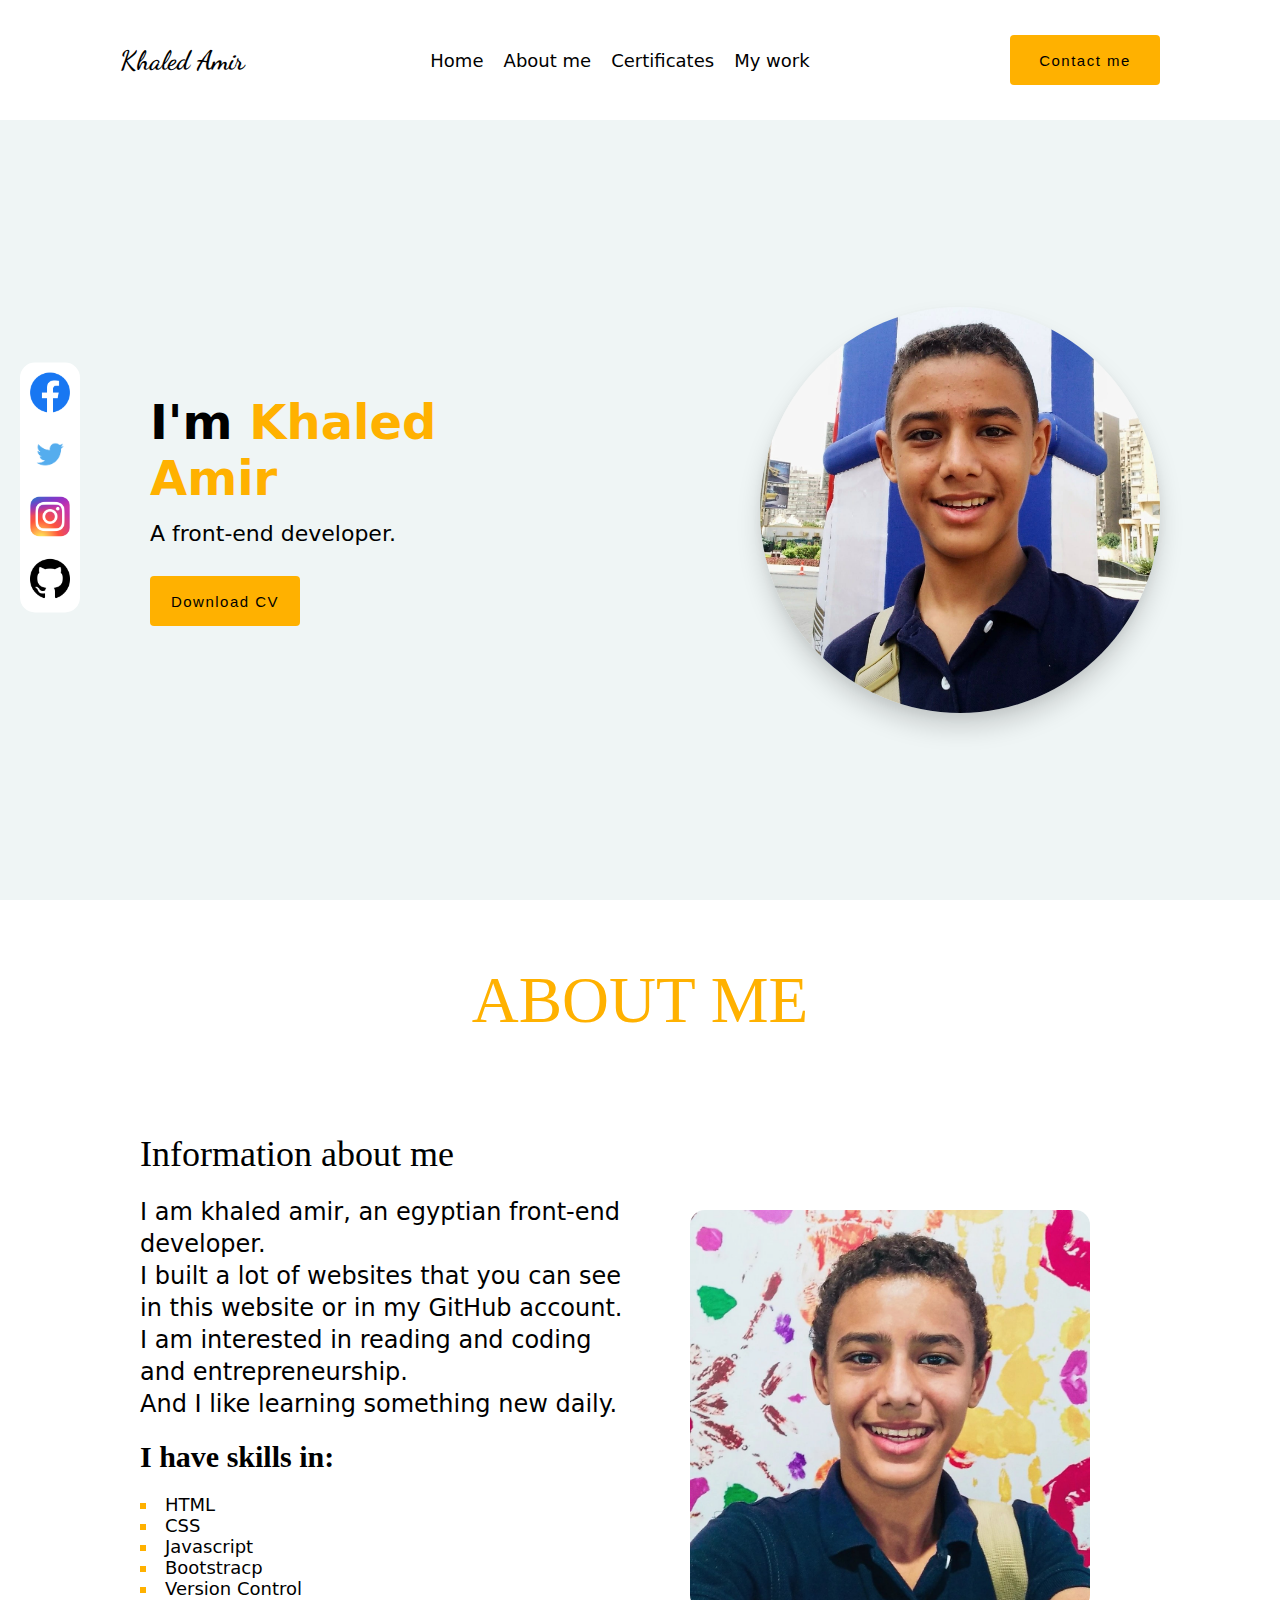
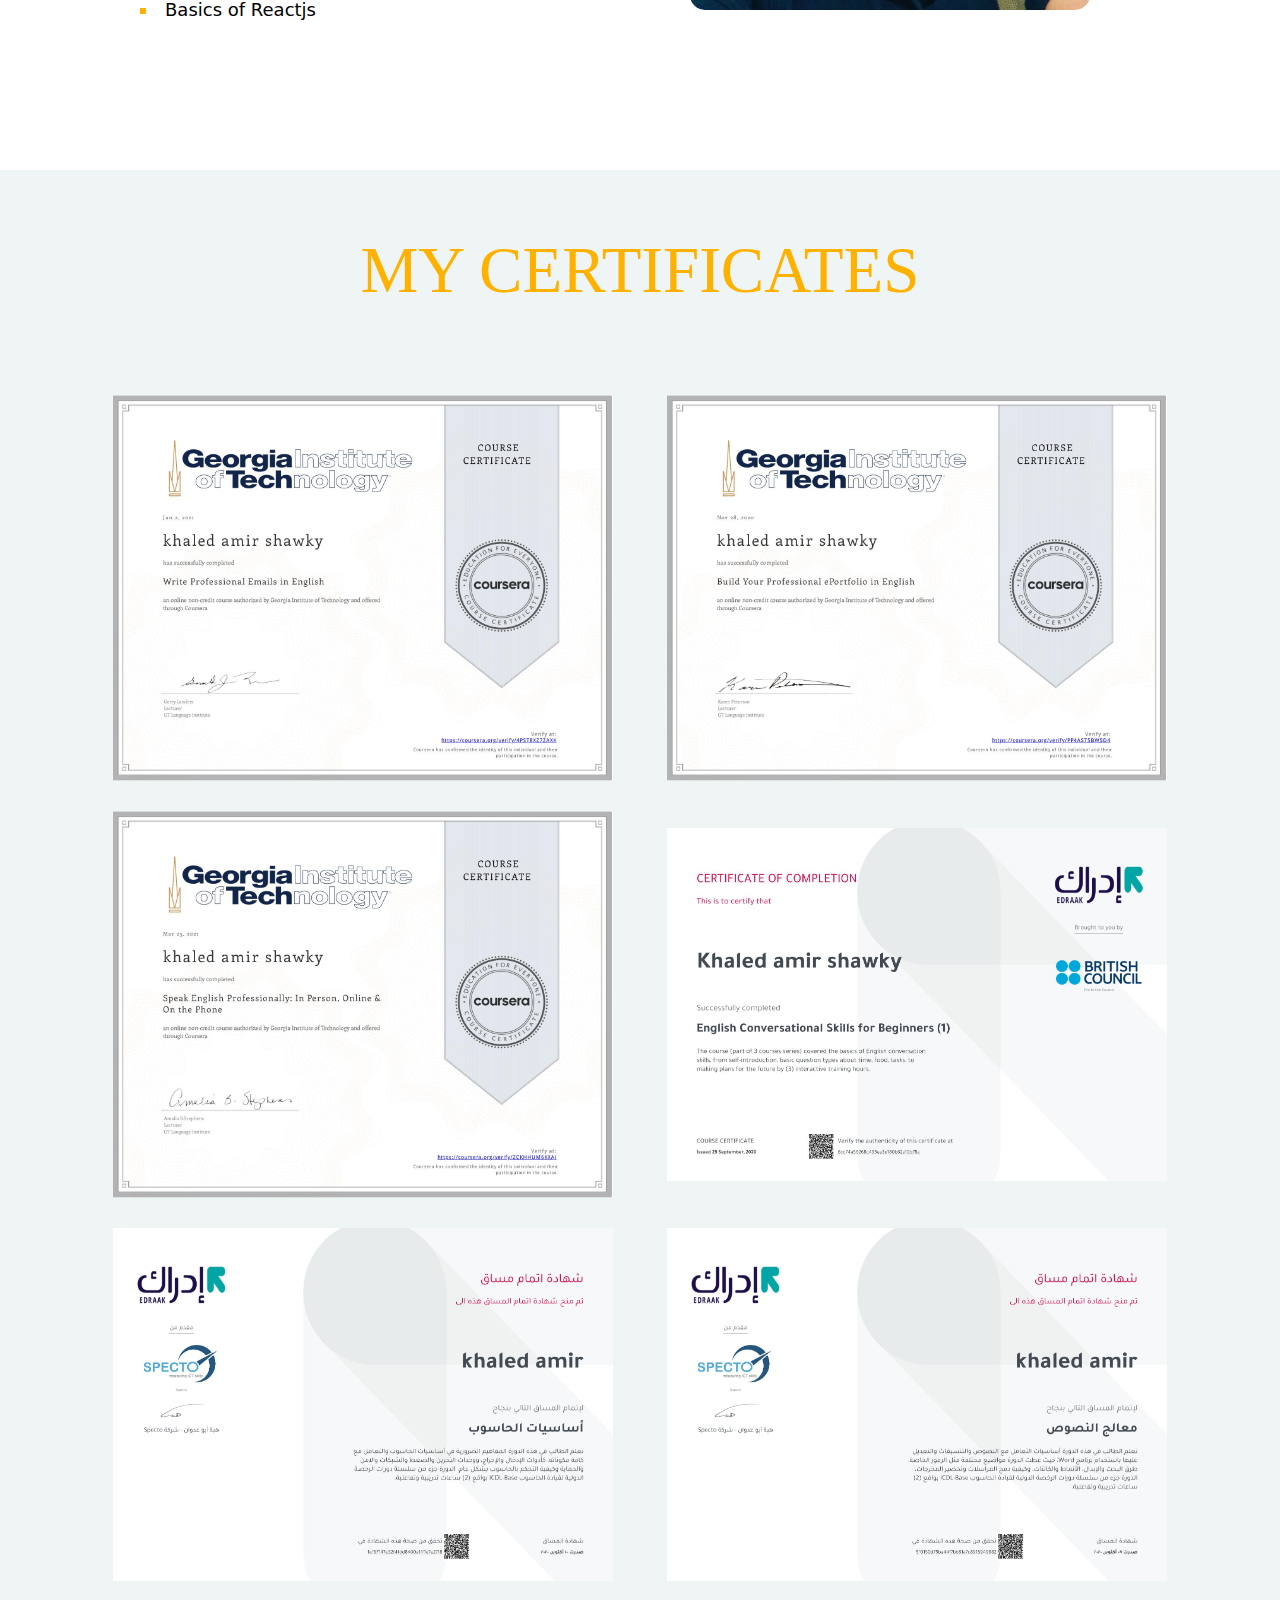
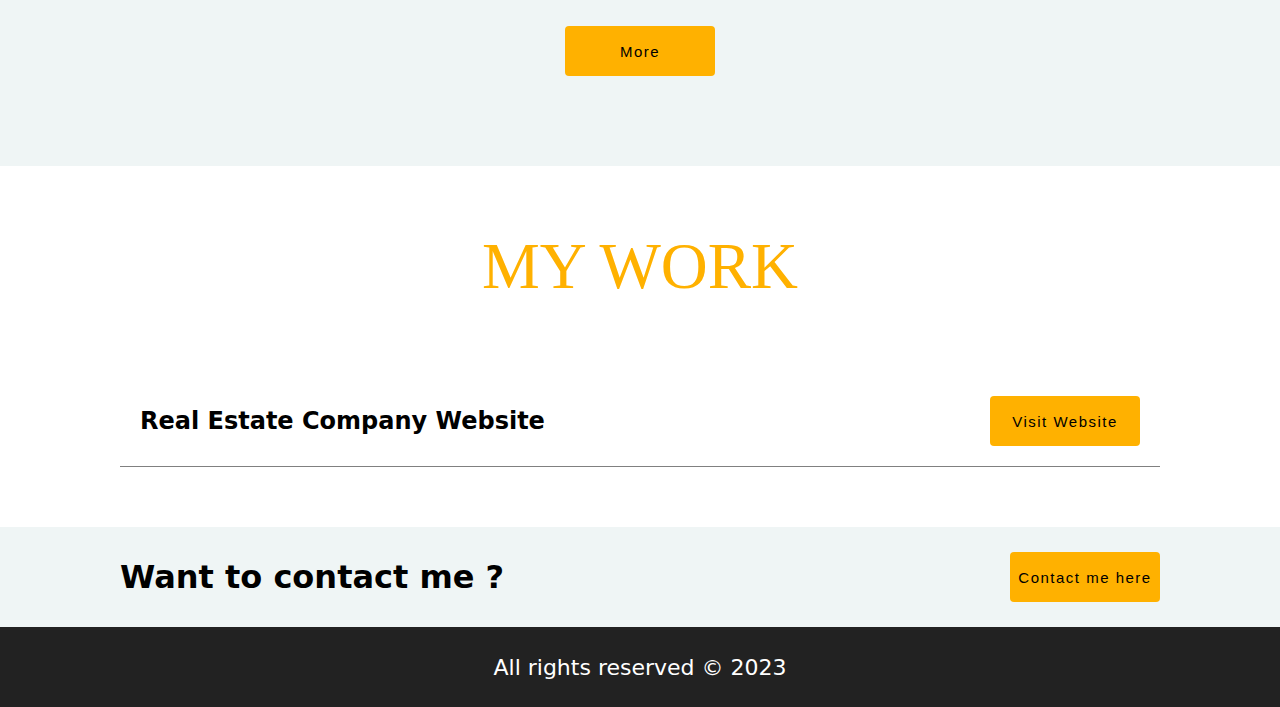
<file: index.html>
<!DOCTYPE html>
<html lang="en">

<head>
    <meta charset="UTF-8">
    <meta http-equiv="X-UA-Compatible" content="IE=edge">
    <meta name="viewport" content="width=device-width, initial-scale=1.0">
    <title>Khaled Amir</title>
    <link rel="stylesheet" href="style.css">
    <link rel="shortcut icon" href="./assets/favicon.png" type="image/x-icon">
</head>

<body>
    <div class="social">
        <a href="#">
            <img src="./assets/social/facebook.png" alt="My Facebook account">
        </a>
        <a href="#">
            <img src="./assets/social/twitter.png" alt="My twitter account">
        </a>
        <a href="#">
            <img src="./assets/social/instagram.png" alt="My instagram account">
        </a>
        <a href="#">
            <img src="./assets/social/github.png" alt="My github  account">
        </a>
    </div>
    <div class="container">
        <header>
            <div class="logo">
                <a href="index.html" style="text-decoration: none; color: black;">
                    <h2>Khaled Amir</h2>
                </a>
            </div>
            <nav>
                <ul>
                    <li><a href="index.html">Home</a></li>
                    <li><a href="#about">About me</a></li>
                    <li><a href="#certificates">Certificates</a></li>
                    <li><a href="#work">My work</a></li>
                </ul>
            </nav>
            <div class="buttons-box">
                <a href="#">
                    <button class="btn">
                        Contact me
                    </button>
                </a>
            </div>
        </header>
        <section class="intro">
            <div class="textBox">
                <div class="content">
                    <h1>I'm <span>Khaled Amir</span></h1>
                    <p>A front-end developer.</p>
                    <div class="buttonBox">
                        <a href="#">
                            <button class="btn">Download CV</button>
                        </a>
                    </div>
                </div>
            </div>
            <div class="imgBox">
                <img src="./assets/personal.jpg" alt="Personal Photo">
            </div>
        </section>
        <section class="about" id="about">
            <h1 class="sectionHeading">about me</h1>
            <div class="about-content">
                <div class="textBox">
                    <h3>Information about me</h3>
                    <p>I am khaled amir, an egyptian front-end developer.</p>
                    <p>I built a lot of websites that you can see in this website or in my GitHub account.</p>
                    <p>I am interested in reading and coding and entrepreneurship.</p>
                    <p>And I like learning something new daily.</p>
                    <h4>I have skills in:</h4>
                    <ul>
                        <li>HTML</li>
                        <li>CSS</li>
                        <li>Javascript</li>
                        <li>Bootstracp</li>
                        <li>Version Control</li>
                        <li>Basics of Reactjs</li>
                    </ul>
                </div>
                <div class="imgBox">
                    <img src="./assets/personal2.jpg" alt="Personal Photo">
                </div>
            </div>
        </section>
        <section class="certificates" id="certificates">
            <h1 class="sectionHeading">
                My Certificates
            </h1>
            
            <div class="certificates-container">
                <img src="./assets/certificates/english-1.jpg" alt="English Certificate" />
                <img src="./assets/certificates/english-2.jpg" alt="English Certificate" />
                <img src="./assets/certificates/english-3.jpg" alt="English Certificate" />
                <img src="./assets/certificates/english-4.jpg" alt="English Certificate" />
                <img src="./assets/certificates/icdl-1.jpg" alt="ICDL: Computer Basics" />
                <img src="./assets/certificates/icdl-2.jpg" alt="ICDL: Microsoft Word" />
                <img src="./assets/certificates/icdl-3.jpg" alt="ICDL: Microsoft Excel" class="more"/>
                <img src="./assets/certificates/icdl-4.jpg" alt="ICDL: E-Mails and Microsoft Outlook" class="more"/>
                <img src="./assets/certificates/icdl-full.jpg" alt="ICDL: Full Specialization Certificate" class="more"/>
                <img src="./assets/certificates/learn-how-to-learn.jpg" alt="Learn How To Learn Certificate" class="more"/>
                <img src="./assets/certificates/work-smarter-not-harder.jpg"
                    alt="Work Smarter Not Harder Course Certificate" class="more"/>
                <img src="./assets/certificates/js.jpg" alt="Javascript Course Certificate" class="more"/>
                <img src="./assets/certificates/python.jpg" alt="Python course certificate" class="more"/>
                <img src="./assets/certificates/meta-1.jpg" alt="Front end certificate one from meta" class="more"/>
                <img src="./assets/certificates/meta-2.jpg" alt="Front end certificate two from meta" class="more"/>
                <img src="./assets/certificates/meta-3.jpg" alt="Front end certificate three from meta" class="more"/>
                <img src="./assets/certificates/meta-4.jpg" alt="Front end certificate four from meta" class="more"/>
                <img src="./assets/certificates/meta-5.jpg" alt="Front end certificate five from meta" class="more"/>
            </div>
            <div class="buttonContainer">
                <a href="certificates.html">
                    <button id="moreOrLess" class="btn">More</button>
                </a>
            </div>
        </section>
        <section class="work" id="work">
            <h1 class="sectionHeading">My work</h1>
            <div class="work-container">
                <div class="work-item">
                    <h2>Real Estate Company Website</h2>
                    <div class="buttonBox">
                        <a href="https://khaled1amir.github.io/real-estate-website/" target="_blank">
                            <button class="btn">Visit Website</button>
                        </a>
                    </div>
                </div>
            </div>
        </section>
        <section class="banner">
            <h1>Want to contact me ?</h1>
            <a href="#">
                <button class="btn">
                    Contact me here
                </button>
            </a>
        </section>
        <footer>
            All rights reserved &copy; 2023
        </footer>
    </div>
    <script src="main.js"></script>
</body>

</html>
</file>
<file: style.css>
@import url('https://fonts.googleapis.com/css2?family=Dancing+Script:wght@600&display=swap');

* {
    padding: 0;
    margin: 0;
    box-sizing: border-box;
    scroll-behavior: smooth;
}

body {
    font-family: system-ui, -apple-system, BlinkMacSystemFont, 'Segoe UI', Roboto, Oxygen, Ubuntu, Cantarell, 'Open Sans', 'Helvetica Neue', sans-serif;
}

.container {
    width: 100%;
    height: 100%;
}

header {
    width: 100%;
    height: 120px;
    display: flex;
    justify-content: space-between;
    align-items: center;
    padding: 0 120px;
    user-select: none;
}

header .logo h2 {
    font-family: 'Dancing Script', cursive;
    font-size: 20pt;
    font-weight: 600;
}

header nav ul {
    list-style-type: none;
}

header nav ul li {
    display: inline-block;
    margin-right: 15px;
}

header nav ul li a {
    text-decoration: none;
    color: black;
    font-size: 18px;
}

header nav ul li a:hover {
    text-decoration: underline;
}

.btn {
    width: 150px;
    height: 50px;
    border: none;
    background-color: #FFB100;
    color: black;
    font-size: 15px;
    font-weight: 500;
    letter-spacing: 1.5px;
    border-radius: 4px;
    cursor: pointer;
    transition-duration: 0.1s;
    transition-property: background-color;
}

.btn:hover {
    background-color: #FFBF00;
}

.intro {
    width: 100%;
    height: calc(100vh - 120px);
    background-color: #EFF5F5;
    display: flex;
    justify-content: space-between;
    align-items: center;
}

.intro .textBox {
    width: 50%;
    height: 100%;
    padding: 0 150px;
    display: flex;
    justify-content: flex-start;
    align-items: center;
}

.intro .textBox .content h1 {
    font-size: 48px;
    font-weight: 700;
    margin-bottom: 15px;
    -webkit-animation-name: cd-bounce-right;
    -moz-animation-name: cd-bounce-right;
    animation-name: cd-bounce-right;
    -webkit-animation-duration: 1s;
    -moz-animation-duration: 1s;
    animation-duration: 1s;
}

.intro .textBox .content h1 span {
    color: #FFB100;
}

.intro .textBox .content p {
    font-size: 22px;
    -webkit-animation-name: cd-bounce-left;
    -moz-animation-name: cd-bounce-left;
    animation-name: cd-bounce-left;
    -webkit-animation-duration: 1.2s;
    -moz-animation-duration: 1.2s;
    animation-duration: 1.2s;
}

.intro .textBox .buttonBox a .btn {
    margin-top: 30px;
    -webkit-animation-name: cd-bounce-rotate;
    -moz-animation-name: cd-bounce-rotate;
    animation-name: cd-bounce-rotate;
    -webkit-animation-duration: 1.3s;
    -moz-animation-duration: 1.3s;
    animation-duration: 1.3s;
}

.intro .imgBox {
    width: 50%;
    height: 100%;
    display: flex;
    justify-content: center;
    align-items: center;
    padding: 30px;
}

.intro .imgBox img {
    width: 400px;
    border-radius: 50%;
    box-shadow: rgba(0, 0, 0, 0.15) 0px 15px 25px, rgba(0, 0, 0, 0.05) 0px 5px 10px;
    animation: fadeIn linear 10s;
    -webkit-animation: fadeIn linear 2s;
    -moz-animation: fadeIn linear 2s;
    -o-animation: fadeIn linear 2s;
    -ms-animation: fadeIn linear 2s;
}

.about {
    width: 100%;
    padding: 60px 120px;
}

.sectionHeading {
    text-align: center;
    font-family: 'Righteous', cursive;
    font-size: 65px;
    font-weight: normal;
    line-height: 60px;
    margin: 10px 0 20px;
    text-transform: uppercase;
    margin-bottom: 80px;
    text-align: center;
    color: #FFB100;
}

.about .about-content {
    width: 100%;
    height: 600px;
    padding: 20px;
    display: flex;
    justify-content: space-between;
    align-items: center;
}

.about .about-content .textBox {
    width: 50%;
    height: 100%;
}

.about .about-content .textBox h3 {
    color: #000;
    font-family: 'Lobster', cursive;
    font-size: 36px;
    font-weight: normal;
    line-height: 48px;
    margin: 0 0 18px;
}
.about .about-content .textBox h4 {
    color: #000;
    font-family: serif;
    font-size: 30px;
    margin: 20px 0;
}
.about .about-content .textBox p {
    font-size: 18pt;
    line-height: 32px;
}
.about .about-content .textBox ul {
    list-style-position: inside;
    list-style-type: square;
}
.about .about-content .textBox ul li {
    font-size: 18px;
}
.about .about-content .textBox ul li::marker {
    color: #FFB100;
}
.about .about-content .imgBox {
    width: 50%;
    height: 100%;
    display: flex;
    justify-content: center;
    align-items: center;
}
.about .about-content .imgBox img {
    width: 400px;
    border-radius: 15px;
}
.certificates {
    width: 100%;
    background-color: #EFF5F5;
    padding: 60px;
}
.certificates-container {
    width: 100%;
    display: flex;
    justify-content: space-evenly;
    align-items: center;
    flex-wrap: wrap;
    gap: 0;
}
.certificates-container img {
    width: 500px;
    margin: 15px 0;
}
.more {
    display: none;
}
.buttonContainer {
    margin: 30px 0;
    display: flex;
    justify-content: center;
    align-items: center;
}
.work {
    padding: 60px 120px;
    width: 100%;
}
.work .work-container {
    width: 100%;
    height: 100%;
}
.work .work-container .work-item {
    width: 100%;
    display: flex;
    justify-content: space-between;
    align-items: center;
    border-bottom: 1px solid grey;
    padding: 20px;
}
.banner {
    width: 100%;
    height: 100px;
    background-color: #EFF5F5;
    display: flex;
    justify-content: space-between;
    align-items: center;
    padding: 0 120px;
}
footer {
    width: 100%;
    height: 80px;
    display: flex;
    justify-content: center;
    align-items: center;
    background-color: #222;
    color: #fff;
    font-size: 22px;
}
.social {
    position: fixed;
    left: 20px;
    bottom: 50%;
    transform: translateY(65%);
    width: 60px;
    height: 250px;
    display: flex;
    flex-direction: column;
    justify-content: space-between;
    align-items: center;
    padding: 10px;
    border-radius: 15px;
    background-color: #fff;
}
.social a{
    text-decoration: none;
}
.social img {
    width: 40px;
}






/* Animations */
@-webkit-keyframes cd-bounce-right {
    0% {
        opacity: .2;
        -webkit-transform: translateX(-200px);
    }

    60% {
        opacity: .7;
        -webkit-transform: translateX(15px);
    }

    100% {
        opacity: 1;
        -webkit-transform: translateX(0);
    }
}

@-moz-keyframes cd-bounce-right {
    0% {
        opacity: .2;
        -moz-transform: translateX(-200px);
    }

    60% {
        opacity: .7;
        -moz-transform: translateX(15px);
    }

    100% {
        opacity: 1;
        -moz-transform: translateX(0);
    }
}

@keyframes cd-bounce-right {
    0% {
        opacity: .2;
        -webkit-transform: translateX(-200px);
        -moz-transform: translateX(-200px);
        -ms-transform: translateX(-200px);
        -o-transform: translateX(-200px);
        transform: translateX(-200px);
    }

    60% {
        opacity: .7;
        -webkit-transform: translateX(15px);
        -moz-transform: translateX(15px);
        -ms-transform: translateX(15px);
        -o-transform: translateX(15px);
        transform: translateX(15px);
    }

    100% {
        opacity: 1;
        -webkit-transform: translateX(0);
        -moz-transform: translateX(0);
        -ms-transform: translateX(0);
        -o-transform: translateX(0);
        transform: translateX(0);
    }
}

@-webkit-keyframes cd-bounce-left {
    0% {
        opacity: .2;
        -webkit-transform: translateX(200px);
    }

    60% {
        opacity: .7;
        -webkit-transform: translateX(-15px);
    }

    100% {
        opacity: 1;
        -webkit-transform: translateX(0);
    }
}

@-moz-keyframes cd-bounce-left {
    0% {
        opacity: .2;
        -moz-transform: translateX(200px);
    }

    60% {
        opacity: .7;
        -moz-transform: translateX(-15px);
    }

    100% {
        opacity: 1;
        -moz-transform: translateX(0);
    }
}

@keyframes cd-bounce-left {
    0% {
        opacity: .2;
        -webkit-transform: translateX(200px);
        -moz-transform: translateX(200px);
        -ms-transform: translateX(200px);
        -o-transform: translateX(200px);
        transform: translateX(200px);
    }

    60% {
        opacity: .7;
        -webkit-transform: translateX(-15px);
        -moz-transform: translateX(-15px);
        -ms-transform: translateX(-15px);
        -o-transform: translateX(-15px);
        transform: translateX(-15px);
    }

    100% {
        opacity: 1;
        -webkit-transform: translateX(0);
        -moz-transform: translateX(0);
        -ms-transform: translateX(0);
        -o-transform: translateX(0);
        transform: translateX(0);
    }
}

@-webkit-keyframes cd-bounce-rotate {
    0% {
        opacity: .2;
        -webkit-transform: perspective(800px) rotateX(-80deg);
    }

    20% {
        opacity: 1;
    }

    60% {
        -webkit-transform: perspective(800px) rotateX(20deg);
    }

    100% {
        opacity: 1;
        -webkit-transform: perspective(800px) rotateX(0);
    }
}

@-moz-keyframes cd-bounce-rotate {
    0% {
        opacity: .2;
        -moz-transform: perspective(800px) rotateX(-80deg);
    }

    20% {
        opacity: 1;
    }

    60% {
        -moz-transform: perspective(800px) rotateX(20deg);
    }

    100% {
        opacity: 1;
        -moz-transform: perspective(800px) rotateX(0);
    }
}

@keyframes cd-bounce-rotate {
    0% {
        opacity: .2;
        -webkit-transform: perspective(800px) rotateX(-80deg);
        -moz-transform: perspective(800px) rotateX(-80deg);
        -ms-transform: perspective(800px) rotateX(-80deg);
        -o-transform: perspective(800px) rotateX(-80deg);
        transform: perspective(800px) rotateX(-80deg);
    }

    20% {
        opacity: 1;
    }

    60% {
        -webkit-transform: perspective(800px) rotateX(20deg);
        -moz-transform: perspective(800px) rotateX(20deg);
        -ms-transform: perspective(800px) rotateX(20deg);
        -o-transform: perspective(800px) rotateX(20deg);
        transform: perspective(800px) rotateX(20deg);
    }

    100% {
        opacity: 1;
        -webkit-transform: perspective(800px) rotateX(0);
        -moz-transform: perspective(800px) rotateX(0);
        -ms-transform: perspective(800px) rotateX(0);
        -o-transform: perspective(800px) rotateX(0);
        transform: perspective(800px) rotateX(0);
    }
}

@keyframes fadeIn {
    0% {
        opacity: 0;
    }

    100% {
        opacity: 1;
    }
}

@-moz-keyframes fadeIn {
    0% {
        opacity: 0;
    }

    100% {
        opacity: 1;
    }
}

@-webkit-keyframes fadeIn {
    0% {
        opacity: 0;
    }

    100% {
        opacity: 1;
    }
}

@-o-keyframes fadeIn {
    0% {
        opacity: 0;
    }

    100% {
        opacity: 1;
    }
}

@-ms-keyframes fadeIn {
    0% {
        opacity: 0;
    }

    100% {
        opacity: 1;
    }
}
</file>
